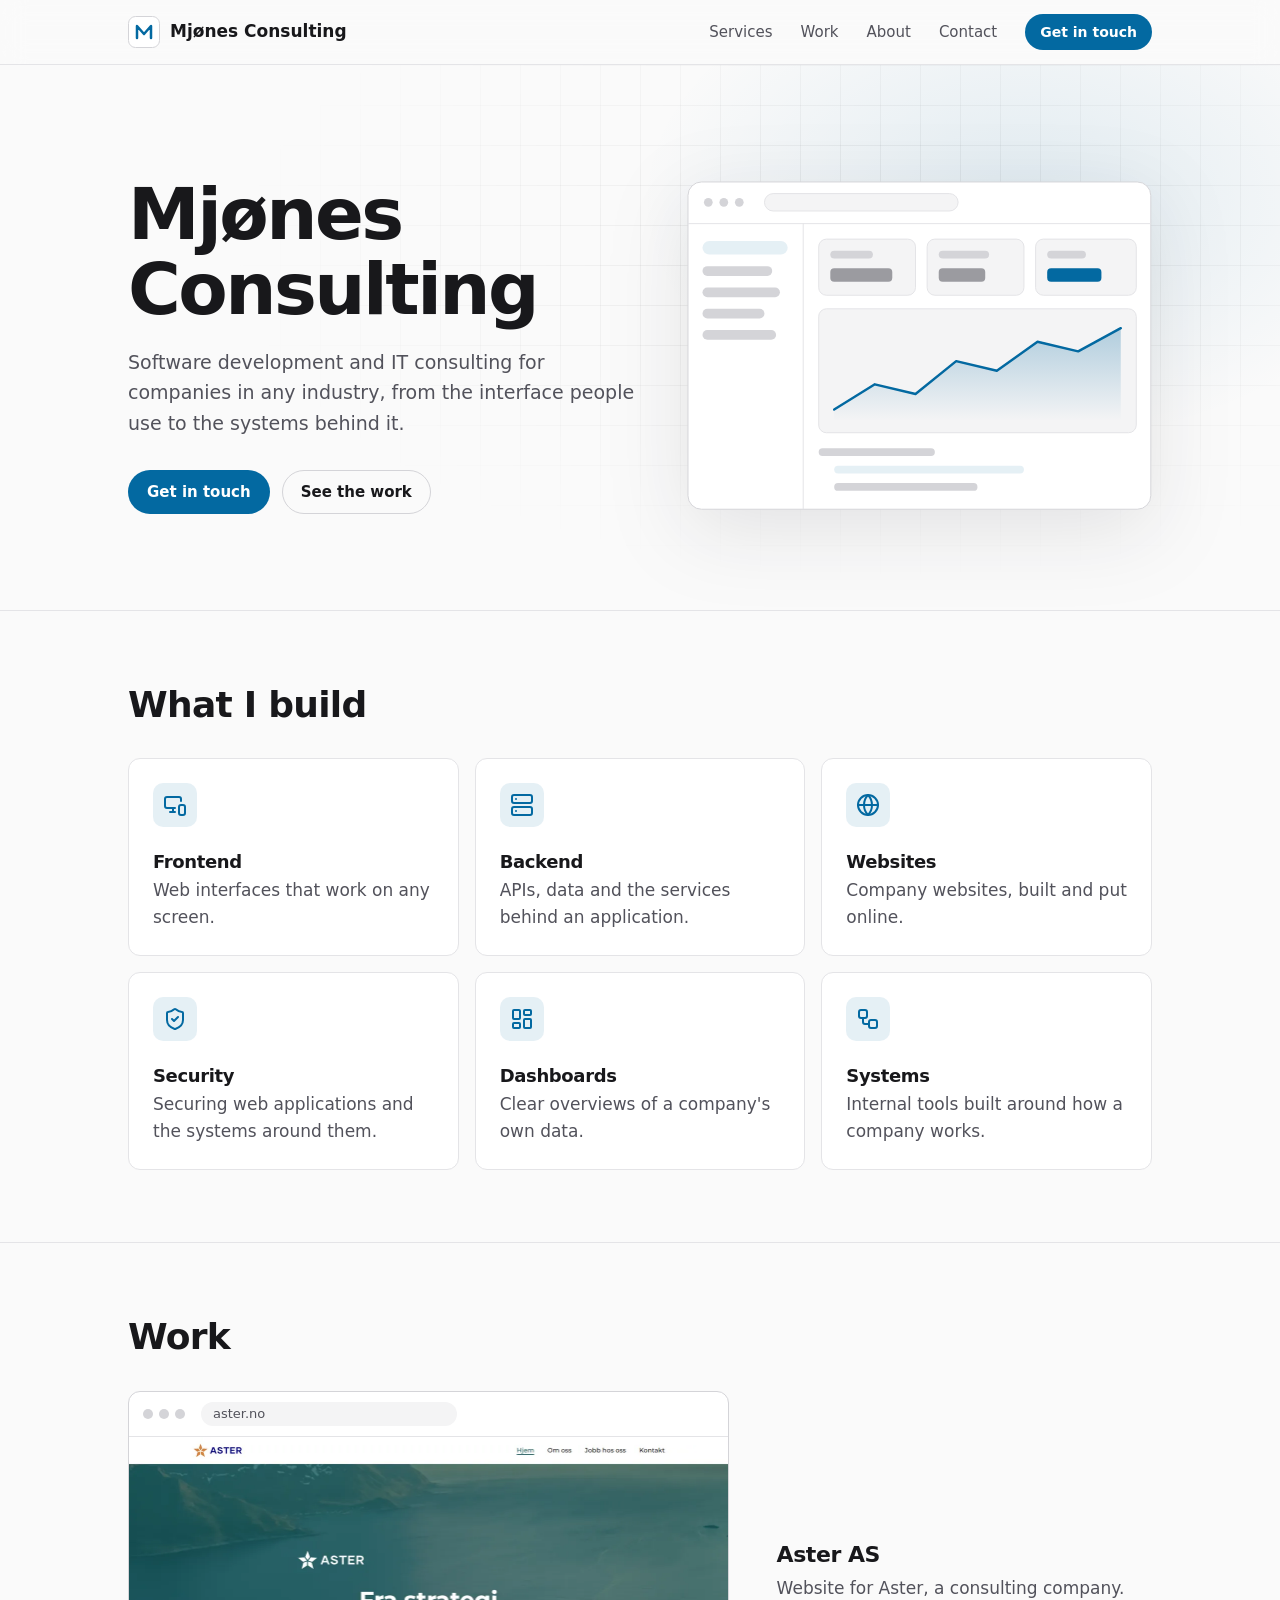
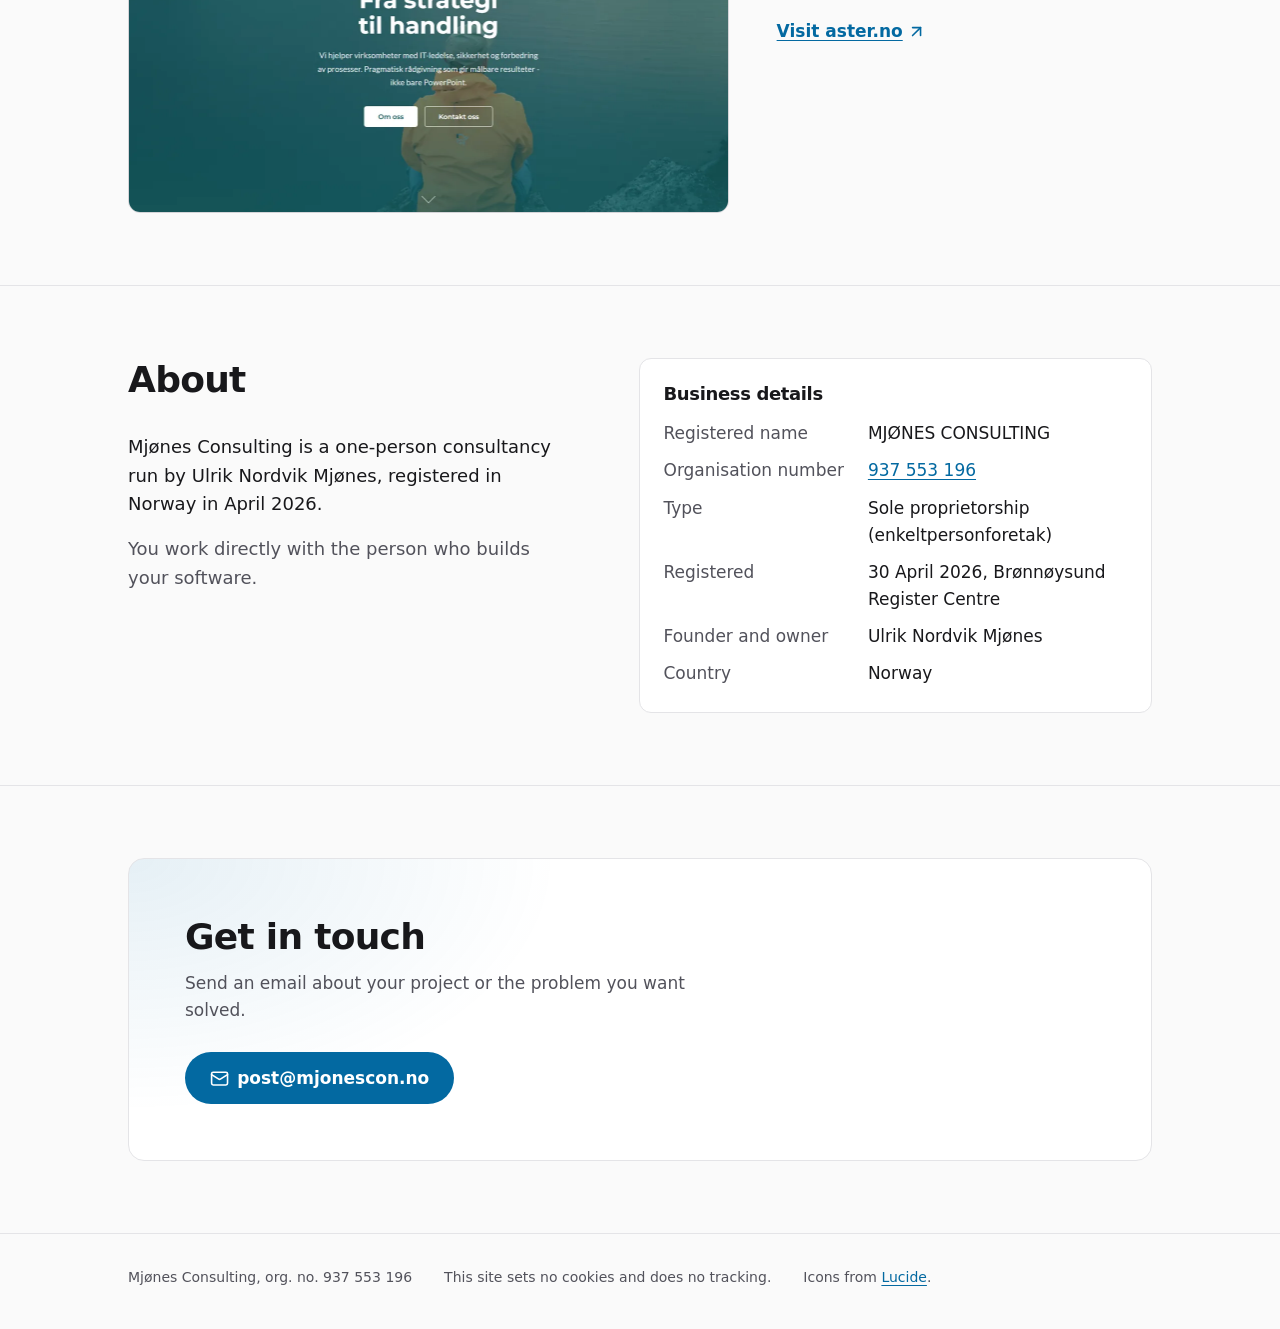
<file: docs/index.html>
<!doctype html>
<html lang="en">
<head>
  <meta charset="utf-8">
  <meta name="viewport" content="width=device-width, initial-scale=1">
  <title>Mjønes Consulting</title>
  <meta name="description" content="Mjønes Consulting is a Norwegian IT consultancy (org. no. 937 553 196) that builds software for companies in any industry: frontend, backend, websites, security, dashboards and systems.">
  <meta name="theme-color" content="#09090b" media="(prefers-color-scheme: dark)">
  <meta name="theme-color" content="#fafafa" media="(prefers-color-scheme: light)">
  <link rel="canonical" href="https://mjonescon.no/">
  <link rel="icon" href="favicon.svg" type="image/svg+xml">
  <link rel="stylesheet" href="style.css">

  <meta property="og:type" content="website">
  <meta property="og:site_name" content="Mjønes Consulting">
  <meta property="og:title" content="Mjønes Consulting">
  <meta property="og:description" content="Software development and IT consulting for companies in any industry.">
  <meta property="og:url" content="https://mjonescon.no/">
  <meta property="og:locale" content="en_GB">
  <meta property="og:image" content="https://mjonescon.no/og-image.png">
  <meta property="og:image:width" content="1200">
  <meta property="og:image:height" content="630">
  <meta property="og:image:alt" content="Mjønes Consulting, org. no. 937 553 196">
</head>
<body>
  <a class="skip" href="#main">Skip to content</a>

  <header class="top">
    <div class="wrap top-inner">
      <a class="brand" href="#top" aria-label="Mjønes Consulting, back to top">
        <svg viewBox="0 0 32 32" aria-hidden="true" focusable="false">
          <rect class="logo-tile" x="0.5" y="0.5" width="31" height="31" rx="7"/>
          <path class="logo-mark" d="M9 22V10l7 8 7-8v12" fill="none" stroke-width="2.5" stroke-linecap="round" stroke-linejoin="round"/>
        </svg>
        <span class="brand-name">Mjønes Consulting</span>
      </a>
      <nav class="nav" aria-label="Sections">
        <a href="#services">Services</a>
        <a href="#work">Work</a>
        <a href="#about">About</a>
        <a href="#contact">Contact</a>
      </nav>
      <a class="btn btn-primary btn-small" href="mailto:post@mjonescon.no">Get in touch</a>
    </div>
  </header>

  <main id="main">
    <section class="hero" id="top">
      <div class="wrap hero-inner">
        <div class="hero-text">
          <h1>Mjønes Consulting</h1>
          <p class="lede">Software development and IT consulting for companies in any industry, from the interface people use to the systems behind it.</p>
          <div class="actions">
            <a class="btn btn-primary" href="mailto:post@mjonescon.no">Get in touch</a>
            <a class="btn btn-quiet" href="#work">See the work</a>
          </div>
        </div>

        <!-- Decoration only: an abstract dashboard, drawn in the page's own colours -->
        <svg class="hero-art" viewBox="0 0 480 340" aria-hidden="true" focusable="false">
          <defs>
            <linearGradient id="area" x1="0" y1="0" x2="0" y2="1">
              <stop offset="0" class="area-top"/>
              <stop offset="1" class="area-bottom"/>
            </linearGradient>
          </defs>
          <rect class="a-window" x="1" y="1" width="478" height="338" rx="14"/>
          <circle class="a-dot" cx="22" cy="22" r="4.5"/>
          <circle class="a-dot" cx="38" cy="22" r="4.5"/>
          <circle class="a-dot" cx="54" cy="22" r="4.5"/>
          <rect class="a-well" x="80" y="13" width="200" height="18" rx="9"/>
          <path class="a-rule" d="M1 44h478"/>

          <rect class="a-accent-soft" x="16" y="62" width="88" height="14" rx="7"/>
          <rect class="a-bar" x="16" y="88" width="72" height="10" rx="5"/>
          <rect class="a-bar" x="16" y="110" width="80" height="10" rx="5"/>
          <rect class="a-bar" x="16" y="132" width="64" height="10" rx="5"/>
          <rect class="a-bar" x="16" y="154" width="76" height="10" rx="5"/>
          <path class="a-rule" d="M120 44v295"/>

          <rect class="a-well" x="136" y="60" width="100" height="58" rx="8"/>
          <rect class="a-well" x="248" y="60" width="100" height="58" rx="8"/>
          <rect class="a-well" x="360" y="60" width="104" height="58" rx="8"/>
          <rect class="a-bar" x="148" y="72" width="44" height="8" rx="4"/>
          <rect class="a-strong" x="148" y="90" width="64" height="14" rx="4"/>
          <rect class="a-bar" x="260" y="72" width="52" height="8" rx="4"/>
          <rect class="a-strong" x="260" y="90" width="48" height="14" rx="4"/>
          <rect class="a-bar" x="372" y="72" width="40" height="8" rx="4"/>
          <rect class="a-accent" x="372" y="90" width="56" height="14" rx="4"/>

          <rect class="a-well" x="136" y="132" width="328" height="128" rx="8"/>
          <path class="a-area" d="M152 236 194 210 236 220 278 186 320 196 362 166 404 176 448 152V248H152Z" fill="url(#area)"/>
          <path class="a-line" d="M152 236 194 210 236 220 278 186 320 196 362 166 404 176 448 152"/>

          <rect class="a-bar" x="136" y="276" width="120" height="8" rx="4"/>
          <rect class="a-accent-soft" x="152" y="294" width="196" height="8" rx="4"/>
          <rect class="a-bar" x="152" y="312" width="148" height="8" rx="4"/>
        </svg>
      </div>
    </section>

    <!-- Icons: Lucide (https://lucide.dev), ISC License, see licenses.txt -->
    <section class="band" id="services" aria-labelledby="services-title">
      <div class="wrap">
        <h2 id="services-title">What I build</h2>
        <ul class="services">
          <li>
            <svg class="icon" viewBox="0 0 24 24" aria-hidden="true" focusable="false"><path d="M18 8V6a2 2 0 0 0-2-2H4a2 2 0 0 0-2 2v7a2 2 0 0 0 2 2h8"/><path d="M10 19v-3.96 3.15"/><path d="M7 19h5"/><rect width="6" height="10" x="16" y="12" rx="2"/></svg>
            <h3>Frontend</h3>
            <p>Web interfaces that work on any screen.</p>
          </li>
          <li>
            <svg class="icon" viewBox="0 0 24 24" aria-hidden="true" focusable="false"><rect width="20" height="8" x="2" y="2" rx="2" ry="2"/><rect width="20" height="8" x="2" y="14" rx="2" ry="2"/><line x1="6" x2="6.01" y1="6" y2="6"/><line x1="6" x2="6.01" y1="18" y2="18"/></svg>
            <h3>Backend</h3>
            <p>APIs, data and the services behind an application.</p>
          </li>
          <li>
            <svg class="icon" viewBox="0 0 24 24" aria-hidden="true" focusable="false"><circle cx="12" cy="12" r="10"/><path d="M12 2a14.5 14.5 0 0 0 0 20 14.5 14.5 0 0 0 0-20"/><path d="M2 12h20"/></svg>
            <h3>Websites</h3>
            <p>Company websites, built and put online.</p>
          </li>
          <li>
            <svg class="icon" viewBox="0 0 24 24" aria-hidden="true" focusable="false"><path d="M20 13c0 5-3.5 7.5-7.66 8.95a1 1 0 0 1-.67-.01C7.5 20.5 4 18 4 13V6a1 1 0 0 1 1-1c2 0 4.5-1.2 6.24-2.72a1.17 1.17 0 0 1 1.52 0C14.51 3.81 17 5 19 5a1 1 0 0 1 1 1z"/><path d="m9 12 2 2 4-4"/></svg>
            <h3>Security</h3>
            <p>Securing web applications and the systems around them.</p>
          </li>
          <li>
            <svg class="icon" viewBox="0 0 24 24" aria-hidden="true" focusable="false"><rect width="7" height="9" x="3" y="3" rx="1"/><rect width="7" height="5" x="14" y="3" rx="1"/><rect width="7" height="9" x="14" y="12" rx="1"/><rect width="7" height="5" x="3" y="16" rx="1"/></svg>
            <h3>Dashboards</h3>
            <p>Clear overviews of a company's own data.</p>
          </li>
          <li>
            <svg class="icon" viewBox="0 0 24 24" aria-hidden="true" focusable="false"><rect width="8" height="8" x="3" y="3" rx="2"/><path d="M7 11v4a2 2 0 0 0 2 2h4"/><rect width="8" height="8" x="13" y="13" rx="2"/></svg>
            <h3>Systems</h3>
            <p>Internal tools built around how a company works.</p>
          </li>
        </ul>
      </div>
    </section>

    <section class="band" id="work" aria-labelledby="work-title">
      <div class="wrap">
        <h2 id="work-title">Work</h2>
        <article class="work">
          <a class="frame" href="https://aster.no" target="_blank" rel="noopener noreferrer">
            <span class="frame-bar" aria-hidden="true">
              <span class="frame-dots"><i></i><i></i><i></i></span>
              <span class="frame-url">aster.no</span>
            </span>
            <img src="img/aster.webp" width="1200" height="750" decoding="async"
                 alt="The front page of aster.no: «Fra strategi til handling» over a photo of a fjord">
          </a>
          <div class="work-text">
            <h3>Aster AS</h3>
            <p>Website for Aster, a consulting company.</p>
            <p><a class="ext" href="https://aster.no" target="_blank" rel="noopener noreferrer">Visit aster.no<svg class="icon-inline" viewBox="0 0 24 24" aria-hidden="true" focusable="false"><path d="M7 7h10v10"/><path d="M7 17 17 7"/></svg></a></p>
          </div>
        </article>
      </div>
    </section>

    <section class="band" id="about" aria-labelledby="about-title">
      <div class="wrap about">
        <div class="about-text">
          <h2 id="about-title">About</h2>
          <p>Mjønes Consulting is a one-person consultancy run by Ulrik Nordvik Mjønes, registered in Norway in April 2026.</p>
          <p>You work directly with the person who builds your software.</p>
        </div>
        <div class="record-card">
          <h3>Business details</h3>
          <dl class="record">
            <dt>Registered name</dt>
            <dd>MJØNES CONSULTING</dd>

            <dt>Organisation number</dt>
            <dd><a class="num" href="https://virksomhet.brreg.no/en/oppslag/enheter/937553196" target="_blank" rel="noopener noreferrer">937 553 196</a></dd>

            <dt>Type</dt>
            <dd>Sole proprietorship (<span lang="nb">enkeltpersonforetak</span>)</dd>

            <dt>Registered</dt>
            <dd>30 April 2026, Brønnøysund Register Centre</dd>

            <dt>Founder and owner</dt>
            <dd>Ulrik Nordvik Mjønes</dd>

            <dt>Country</dt>
            <dd>Norway</dd>
          </dl>
        </div>
      </div>
    </section>

    <section class="band" id="contact" aria-labelledby="contact-title">
      <div class="wrap">
        <div class="contact">
          <h2 id="contact-title">Get in touch</h2>
          <p>Send an email about your project or the problem you want solved.</p>
          <a class="btn btn-primary btn-large" href="mailto:post@mjonescon.no">
            <svg class="icon-inline" viewBox="0 0 24 24" aria-hidden="true" focusable="false"><rect width="20" height="16" x="2" y="4" rx="2"/><path d="m22 7-8.97 5.7a1.94 1.94 0 0 1-2.06 0L2 7"/></svg>
            post@mjonescon.no
          </a>
        </div>
      </div>
    </section>
  </main>

  <footer class="foot">
    <div class="wrap foot-inner">
      <p>Mjønes Consulting, org. no. <span class="num">937 553 196</span></p>
      <p>This site sets no cookies and does no tracking.</p>
      <p>Icons from <a href="licenses.txt">Lucide</a>.</p>
    </div>
  </footer>
</body>
</html>
</file>
<file: docs/style.css>
/* One stylesheet for the site. Dark first, light when the visitor's system asks for it.
   System fonts only: the site makes no external requests. Palette: Tailwind's zinc greys with a sky accent. */

:root {
  --bg: #09090b;
  --surface: #18181b;
  --well: #111113;
  --line: #27272a;
  --line-strong: #3f3f46;
  --text: #f4f4f5;
  --muted: #a1a1aa;
  --accent: #7dd3fc;
  --accent-ink: #082f49;
  --accent-soft: rgb(125 211 252 / 0.14);
  --grid: rgb(255 255 255 / 0.045);
  --header: rgb(9 9 11 / 0.78);

  --font: system-ui, -apple-system, "Segoe UI", Roboto, "Helvetica Neue", Arial, sans-serif;
  --radius: 12px;
  --header-h: 4rem;

  color-scheme: dark light;
}

@media (prefers-color-scheme: light) {
  :root {
    --bg: #fafafa;
    --surface: #ffffff;
    --well: #f4f4f5;
    --line: #e4e4e7;
    --line-strong: #d4d4d8;
    --text: #18181b;
    --muted: #52525b;
    --accent: #0369a1;
    --accent-ink: #ffffff;
    --accent-soft: rgb(3 105 161 / 0.1);
    --grid: rgb(0 0 0 / 0.05);
    --header: rgb(250 250 250 / 0.82);
  }
}

@media (prefers-reduced-motion: no-preference) {
  html {
    scroll-behavior: smooth;
  }
}

*,
*::before,
*::after {
  box-sizing: border-box;
}

html {
  -webkit-text-size-adjust: 100%;
  text-size-adjust: 100%;
}

body {
  margin: 0;
  background: var(--bg);
  color: var(--text);
  font-family: var(--font);
  font-size: 1.0625rem;
  line-height: 1.6;
  overflow-wrap: break-word;
}

.wrap {
  max-width: 68rem;
  margin: 0 auto;
  padding: 0 16px;
}

@media (min-width: 40rem) {
  .wrap {
    padding: 0 32px;
  }
}

a {
  color: var(--accent);
  text-decoration-thickness: 1px;
  text-underline-offset: 0.2em;
}

a:hover {
  text-decoration-thickness: 2px;
}

:focus-visible {
  outline: 2px solid var(--accent);
  outline-offset: 3px;
  border-radius: 4px;
}

h1,
h2,
h3 {
  letter-spacing: -0.02em;
  line-height: 1.2;
}

img {
  display: block;
  max-width: 100%;
  height: auto;
}

.skip {
  position: absolute;
  left: 16px;
  top: -4rem;
  z-index: 20;
  padding: 0.5rem 0.875rem;
  background: var(--surface);
  border: 1px solid var(--line-strong);
  border-radius: 8px;
}

.skip:focus {
  top: 0.75rem;
}

/* Buttons */

.btn {
  display: inline-flex;
  align-items: center;
  justify-content: center;
  gap: 0.5rem;
  min-height: 2.75rem;
  padding: 0.625rem 1.125rem;
  border: 1px solid transparent;
  border-radius: 999px;
  font-weight: 600;
  font-size: 0.9375rem;
  line-height: 1.2;
  text-decoration: none;
  white-space: nowrap;
  transition: background-color 0.15s, border-color 0.15s, color 0.15s;
}

.btn-primary {
  background: var(--accent);
  color: var(--accent-ink);
}

.btn-primary:hover {
  background: color-mix(in srgb, var(--accent) 86%, var(--text));
}

.btn-quiet {
  border-color: var(--line-strong);
  color: var(--text);
}

.btn-quiet:hover {
  border-color: var(--muted);
  background: var(--surface);
}

.btn-small {
  min-height: 2.25rem;
  padding: 0.375rem 0.875rem;
  font-size: 0.875rem;
}

.btn-large {
  min-height: 3.25rem;
  padding: 0.75rem 1.5rem;
  font-size: 1.0625rem;
}

/* Sticky header */

.top {
  position: sticky;
  top: 0;
  z-index: 10;
  background: var(--header);
  border-bottom: 1px solid var(--line);
  -webkit-backdrop-filter: blur(12px);
  backdrop-filter: blur(12px);
}

.top-inner {
  display: flex;
  align-items: center;
  gap: 1rem;
  height: var(--header-h);
}

.brand {
  display: inline-flex;
  align-items: center;
  gap: 0.625rem;
  margin-right: auto;
  color: var(--text);
  font-weight: 600;
  text-decoration: none;
}

.brand svg {
  width: 2rem;
  height: 2rem;
  flex: none;
}

.logo-tile {
  fill: var(--surface);
  stroke: var(--line-strong);
}

.logo-mark {
  stroke: var(--accent);
}

.nav {
  display: none;
  gap: 0.25rem;
}

.nav a {
  padding: 0.375rem 0.75rem;
  border-radius: 999px;
  color: var(--muted);
  font-size: 0.9375rem;
  text-decoration: none;
  transition: color 0.15s, background-color 0.15s;
}

.nav a:hover {
  color: var(--text);
  background: var(--surface);
}

@media (min-width: 48rem) {
  .nav {
    display: flex;
  }
}

@media (max-width: 22rem) {
  .brand-name {
    display: none;
  }
}

/* Sections: anchors land below the sticky header */

section {
  scroll-margin-top: var(--header-h);
}

.band {
  padding: 4.5rem 0;
  border-top: 1px solid var(--line);
}

.band h2 {
  margin: 0 0 2rem;
  font-size: clamp(1.75rem, 4vw, 2.25rem);
  font-weight: 700;
}

/* Hero: text, and an abstract dashboard over a faint grid */

.hero {
  position: relative;
  overflow: hidden;
  padding: clamp(3.5rem, 10vw, 7rem) 0 clamp(3.5rem, 8vw, 6rem);
}

.hero::before {
  content: "";
  position: absolute;
  inset: 0;
  background-image:
    linear-gradient(var(--grid) 1px, transparent 1px),
    linear-gradient(90deg, var(--grid) 1px, transparent 1px);
  background-size: 40px 40px;
  -webkit-mask-image: radial-gradient(ellipse 70% 80% at 70% 35%, #000 20%, transparent 75%);
  mask-image: radial-gradient(ellipse 70% 80% at 70% 35%, #000 20%, transparent 75%);
  pointer-events: none;
}

.hero::after {
  content: "";
  position: absolute;
  top: -20%;
  right: -10%;
  width: 60%;
  height: 90%;
  background: radial-gradient(closest-side, var(--accent-soft), transparent);
  pointer-events: none;
}

.hero-inner {
  position: relative;
  z-index: 1;
  display: grid;
  gap: 3rem;
  align-items: center;
}

@media (min-width: 56rem) {
  .hero-inner {
    grid-template-columns: 1.1fr 1fr;
  }
}

h1 {
  margin: 0;
  font-size: clamp(2.5rem, 7vw, 4.5rem);
  font-weight: 700;
  line-height: 1.04;
  letter-spacing: -0.035em;
}

.lede {
  margin: 1.25rem 0 0;
  max-width: 32rem;
  font-size: 1.1875rem;
  color: var(--muted);
  text-wrap: pretty;
}

.actions {
  display: flex;
  flex-wrap: wrap;
  gap: 0.75rem;
  margin-top: 2rem;
}

.hero-art {
  width: 100%;
  max-width: 34rem;
  height: auto;
  justify-self: center;
  filter: drop-shadow(0 24px 48px rgb(0 0 0 / 0.35));
}

.a-window { fill: var(--surface); stroke: var(--line-strong); }
.a-well { fill: var(--well); stroke: var(--line); }
.a-rule { stroke: var(--line); fill: none; }
.a-dot { fill: var(--line-strong); }
.a-bar { fill: var(--line-strong); }
.a-strong { fill: var(--muted); opacity: 0.55; }
.a-accent { fill: var(--accent); }
.a-accent-soft { fill: var(--accent-soft); }
.a-line { fill: none; stroke: var(--accent); stroke-width: 2.5; stroke-linecap: round; stroke-linejoin: round; }
.area-top { stop-color: var(--accent); stop-opacity: 0.28; }
.area-bottom { stop-color: var(--accent); stop-opacity: 0; }

@media (prefers-color-scheme: light) {
  .hero-art {
    filter: drop-shadow(0 20px 40px rgb(24 24 27 / 0.1));
  }
}

/* Services: one icon, a name and one plain line each */

.services {
  display: grid;
  grid-template-columns: repeat(auto-fill, minmax(min(100%, 18rem), 1fr));
  gap: 1rem;
  margin: 0;
  padding: 0;
  list-style: none;
}

.services li {
  padding: 1.5rem;
  background: var(--surface);
  border: 1px solid var(--line);
  border-radius: var(--radius);
  transition: border-color 0.15s;
}

.services li:hover {
  border-color: var(--line-strong);
}

.icon {
  width: 2.75rem;
  height: 2.75rem;
  padding: 0.625rem;
  margin-bottom: 1rem;
  background: var(--accent-soft);
  border-radius: 10px;
  fill: none;
  stroke: var(--accent);
  stroke-width: 2;
  stroke-linecap: round;
  stroke-linejoin: round;
}

.services h3 {
  margin: 0 0 0.25rem;
  font-size: 1.125rem;
  font-weight: 600;
}

.services p {
  margin: 0;
  color: var(--muted);
}

.icon-inline {
  width: 1.125em;
  height: 1.125em;
  flex: none;
  fill: none;
  stroke: currentColor;
  stroke-width: 2;
  stroke-linecap: round;
  stroke-linejoin: round;
}

/* Work: a screenshot in a browser frame */

.work {
  display: grid;
  gap: 1.5rem 3rem;
  align-items: center;
}

@media (min-width: 56rem) {
  .work {
    grid-template-columns: 1.6fr 1fr;
  }
}

.frame {
  display: block;
  overflow: hidden;
  background: var(--surface);
  border: 1px solid var(--line-strong);
  border-radius: var(--radius);
  text-decoration: none;
  transition: border-color 0.15s;
}

.frame:hover {
  border-color: var(--muted);
}

.frame-bar {
  display: flex;
  align-items: center;
  gap: 1rem;
  padding: 0.625rem 0.875rem;
  border-bottom: 1px solid var(--line);
}

.frame-dots {
  display: inline-flex;
  gap: 0.375rem;
}

.frame-dots i {
  width: 0.625rem;
  height: 0.625rem;
  border-radius: 50%;
  background: var(--line-strong);
}

.frame-url {
  flex: 1;
  max-width: 16rem;
  padding: 0.125rem 0.75rem;
  background: var(--well);
  border-radius: 999px;
  color: var(--muted);
  font-size: 0.8125rem;
}

.work-text h3 {
  margin: 0 0 0.375rem;
  font-size: 1.375rem;
  font-weight: 600;
}

.work-text p {
  margin: 0 0 1rem;
  color: var(--muted);
}

.ext {
  display: inline-flex;
  align-items: center;
  gap: 0.25rem;
  font-weight: 600;
}

/* About, with the business details as registered */

.about {
  display: grid;
  gap: 2rem 4rem;
  align-items: start;
}

@media (min-width: 56rem) {
  .about {
    grid-template-columns: 1fr 1.15fr;
  }
}

.about-text p {
  margin: 0 0 1rem;
  max-width: 32rem;
  font-size: 1.125rem;
  color: var(--muted);
}

.about-text p:first-of-type {
  color: var(--text);
}

.record-card {
  padding: 1.5rem;
  background: var(--surface);
  border: 1px solid var(--line);
  border-radius: var(--radius);
}

.record-card h3 {
  margin: 0 0 1rem;
  font-size: 1.125rem;
  font-weight: 600;
}

.record {
  display: grid;
  grid-template-columns: minmax(9.5rem, max-content) 1fr;
  gap: 0.625rem 1.5rem;
  margin: 0;
}

.record dt {
  color: var(--muted);
}

.record dd {
  margin: 0;
}

.num {
  font-variant-numeric: tabular-nums;
}

/* Contact */

.contact {
  padding: clamp(2rem, 6vw, 3.5rem);
  background:
    radial-gradient(ellipse 60% 120% at 0% 0%, var(--accent-soft), transparent 70%),
    var(--surface);
  border: 1px solid var(--line);
  border-radius: calc(var(--radius) + 4px);
}

.contact h2 {
  margin-bottom: 0.75rem;
}

.contact p {
  margin: 0 0 1.75rem;
  max-width: 32rem;
  color: var(--muted);
}

/* Footer */

.foot {
  padding: 2rem 0 2.5rem;
  border-top: 1px solid var(--line);
  font-size: 0.875rem;
  color: var(--muted);
}

.foot-inner {
  display: flex;
  flex-wrap: wrap;
  gap: 0.25rem 2rem;
}

.foot p {
  margin: 0;
}

/* Phones */

@media (max-width: 34rem) {
  body {
    font-size: 1rem;
  }

  .lede {
    font-size: 1.0625rem;
  }

  .band {
    padding: 3.5rem 0;
  }

  .actions .btn {
    flex: 1 1 auto;
  }

  .services li {
    padding: 1.25rem;
  }

  .record {
    grid-template-columns: 1fr;
    gap: 0;
  }

  .record dd {
    margin-bottom: 0.75rem;
  }

  .btn-large {
    width: 100%;
    font-size: 1rem;
  }

  .foot-inner {
    flex-direction: column;
  }
}
</file>
